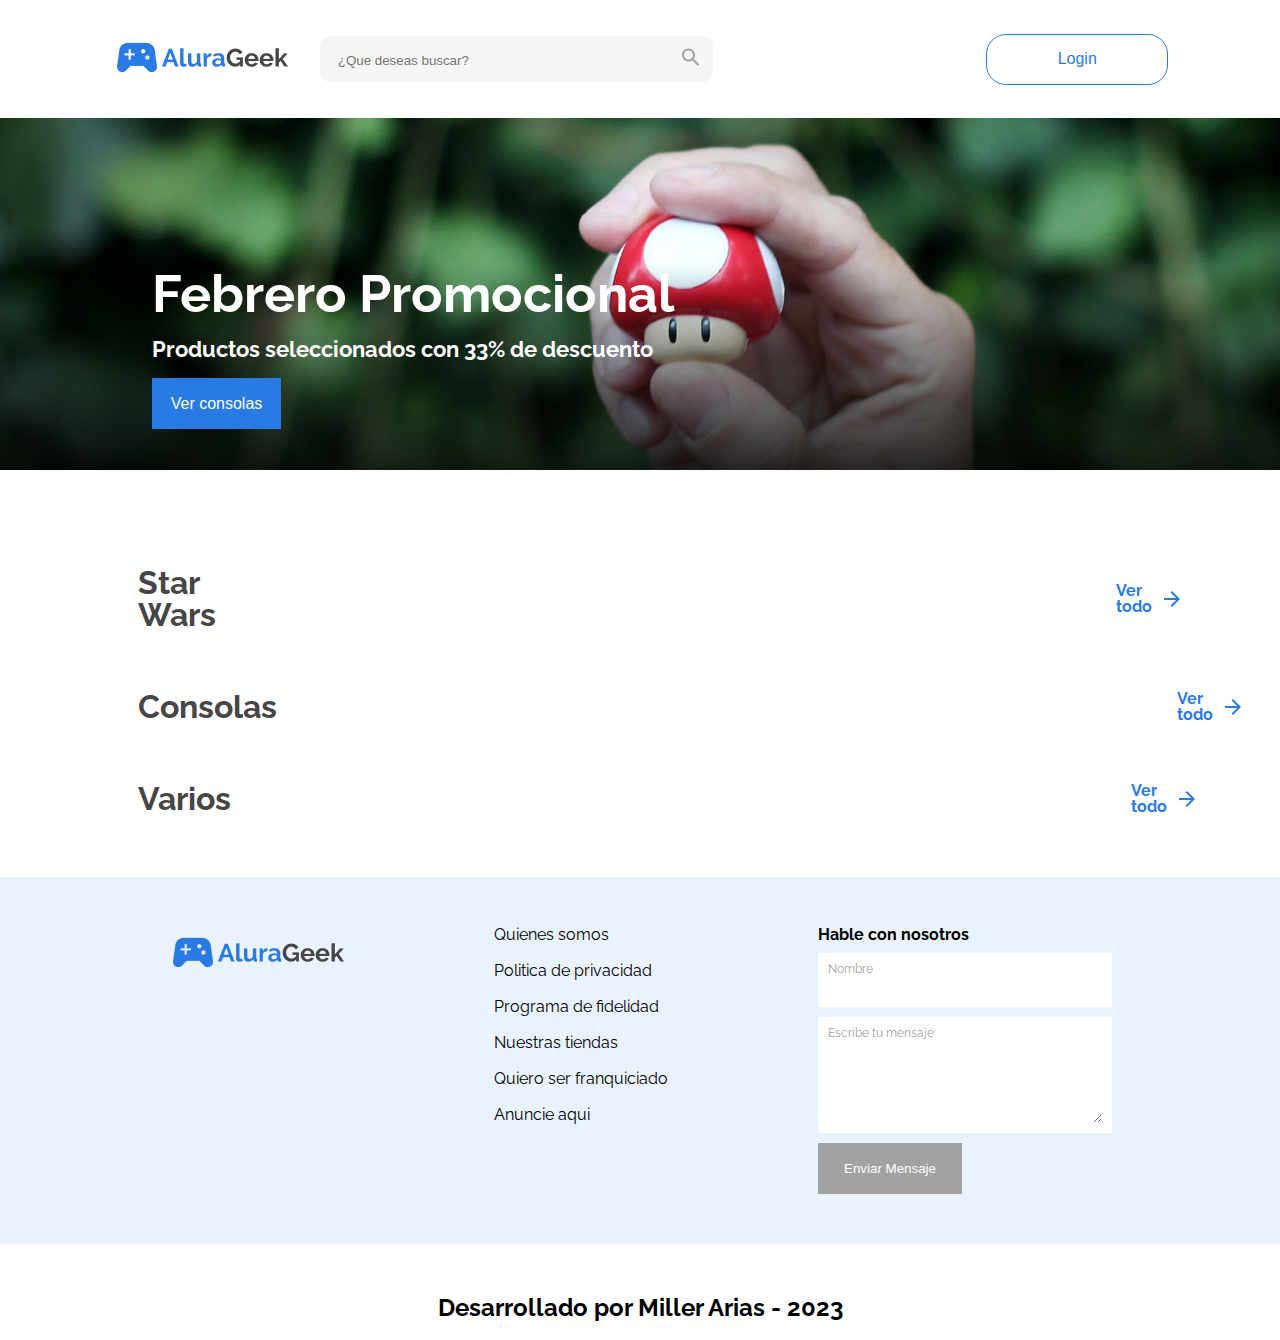
<file: index.html>
<!DOCTYPE html>
<html lang="es">
<head>
    <meta charset="UTF-8">
    <meta http-equiv="X-UA-Compatible" content="IE=edge">
    <meta name="viewport" content="width=device-width, initial-scale=1.0">
    <title>AluraGeek</title>
    <link rel="stylesheet" href="./css/reset.css">
    <link rel="stylesheet" href="./css/style.css">
    <link rel="preconnect" href="https://fonts.googleapis.com">
    <link rel="preconnect" href="https://fonts.gstatic.com" crossorigin>
    <link href="https://fonts.googleapis.com/css2?family=Raleway&display=swap" rel="stylesheet">
    <link rel="shortcut icon" href="assets/Header/loguito.ico">
</head>
<body>
    <header class="contenedorHeader">
        <div class="logoBusqueda">
            <div class="contenedorLogo">
                <a href="index.html"><img src="assets/Header/Logo.png" alt="Logo"></a>
            </div>
            <div class="busqueda">
                <form action="" id="formulario-busqueda">
                    <input placeholder="¿Que deseas buscar?" type="text">
                    <button type="submit"><img src="assets/Busqueda/lupa.svg" alt=""></button>
                </form>
            </div>
        </div>
        <div class="login">
            <a href="login.html"><button>Login</button></a>
        </div>
    </header>
    <section class="contenedorBanner">
        <img src="assets/banner/banner.png" alt="">
        <div class="bannerTexto">
            <h1>Febrero Promocional</h1>
            <p>Productos seleccionados con 33% de descuento</p>
            <div>
                <a href="#contenedorConsolas"><button> Ver consolas </button></a>
            </div>
        </div>
    </section>
    <section class="contenedorGalerias">
        <div class="encabezado">
            <h3>Star Wars</h3>
            <div class="verTodo">
                <a href="productos.html">Ver todo</a>
                <img src="assets/Busqueda/flecha.svg" alt="">
            </div>
        </div>
        <div class="contenedor" id="contenedorStarwars">
        </div>
        <div class="encabezado">
            <h3>Consolas</h3>
            <div class="verTodo">
                <a href="productos.html">Ver todo</a>
                <img src="assets/Busqueda/flecha.svg" alt="">
            </div>
        </div>
        <div class="contenedor" id="contenedorConsolas">
        </div>
        <div class="encabezado">
            <h3>Varios</h3>
            <div class="verTodo">
                <a href="productos.html">Ver todo</a>
                <img src="assets/Busqueda/flecha.svg" alt="">
            </div>
        </div>
        <div class="contenedor" id="contenedorVarios">
        </div>
    </section>
    <footer class="contenedorFooter">
        <div class="contenedor1">
            <div>
                <img src="assets/Header/Logo.png" alt="">
            </div>
            <div class="textosF">
                <p>Quienes somos</p>
                <p>Politica de privacidad</p>
                <p>Programa de fidelidad</p>
                <p>Nuestras tiendas</p>
                <p>Quiero ser franquiciado</p>
                <p>Anuncie aqui</p>
            </div>
            <div class="contenedorFormulario">
                <p>Hable con nosotros</p>
                <form action="" class="formulario" id="formularioHableConNosotros">
                    <div class="espacio1" id="formulario-nombre">
                        <label for="nombre">Nombre</label>
                        <input name="nombre" id="nombre" type="text" required pattern="^[A-ZÑa-zñáéíóúÁÉÍÓÚ'° ]+$" title="No puede contener numeros ni simbolos y tampoco puede estar vacio">
                    </div>
                    <div class="espacio2" id="formulario-mensaje">
                        <label for="mensaje">Escribe tu mensaje</label>
                        <textarea name="mensaje" id="mensaje" cols="30" rows="5" required pattern="^[A-ZÑa-zñ0-9áéíóúÁÉÍÓÚ'° ]+$" title="No puede estar vacio"></textarea>
                    </div>
                    <button type="submit" id="enviar">Enviar Mensaje</button>
                </form>
            </div>
        </div>
    </footer>
    <div class="desarrollado">
        <p>Desarrollado por Miller Arias - 2023</p>
    </div>
    <script src="js/formularioHableConNosotros.js"></script>
    <script type="module" src="controllers/vistaIndex.js"></script>
    <script type="module" src="controllers/busqueda.js"></script>
</body>
</html>
</file>
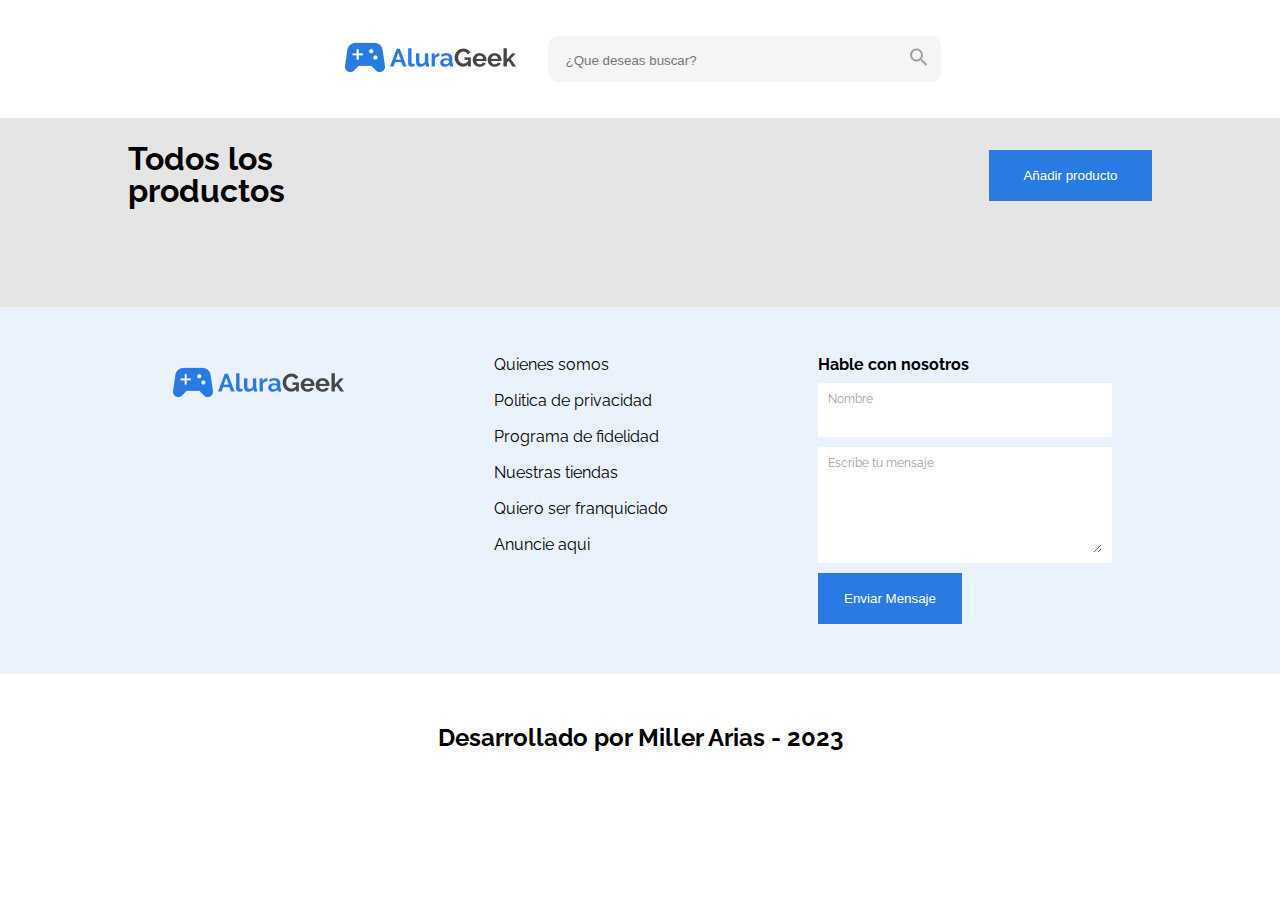
<file: Admin.html>
<!DOCTYPE html>
<html lang="es">
<head>
    <meta charset="UTF-8">
    <meta http-equiv="X-UA-Compatible" content="IE=edge">
    <meta name="viewport" content="width=device-width, initial-scale=1.0">
    <title>Administrador</title>
    <link rel="stylesheet" href="./css/reset.css">
    <link rel="stylesheet" href="./css/style.css">
    <link rel="preconnect" href="https://fonts.googleapis.com">
    <link rel="preconnect" href="https://fonts.gstatic.com" crossorigin>
    <link href="https://fonts.googleapis.com/css2?family=Raleway&display=swap" rel="stylesheet">
    <link rel="shortcut icon" href="assets/Header/loguito.ico">
</head>
<body>
    <header class="contenedorHeader">
        <div class="logoBusqueda">
            <div class="contenedorLogo">
                <a href="index.html"><img src="assets/Header/Logo.png" alt="Logo"></a>
            </div>
            <div class="busqueda">
                <form action="" id="formulario-busqueda">
                    <input placeholder="¿Que deseas buscar?" type="text">
                    <button type="submit"><img src="assets/Busqueda/lupa.svg" alt=""></button>
                </form>
            </div>
        </div>
    </header>
    <section>
        <div class="contenedorProGrande">
            <div class="encabezadoTP">
                <h1>Todos los productos</h1>
                <a href="nuevoProducto.html"><button>Añadir producto</button></a>
            </div>
            <div class="contenedorProductos" id="contenedorProductosA">
            </div>
        </section>
        </div>
        <footer class="contenedorFooter">
            <div class="contenedor1">
                <div>
                    <img src="assets/Header/Logo.png" alt="">
                </div>
                <div class="textosF">
                    <p>Quienes somos</p>
                    <p>Politica de privacidad</p>
                    <p>Programa de fidelidad</p>
                    <p>Nuestras tiendas</p>
                    <p>Quiero ser franquiciado</p>
                    <p>Anuncie aqui</p>
                </div>
                <div class="contenedorFormulario">
                    <p>Hable con nosotros</p>
                    <form action="" class="formulario" id="formularioHableConNosotros">
                        <div class="espacio1" id="formulario-nombre">
                            <label for="nombre">Nombre</label>
                            <input name="nombre" id="nombre" type="text" required pattern="^[A-ZÑa-zñáéíóúÁÉÍÓÚ'° ]+$" title="No puede contener numeros ni simbolos y tampoco puede estar vacio">
                        </div>
                        <div class="espacio2" id="formulario-mensaje">
                            <label for="mensaje">Escribe tu mensaje</label>
                            <textarea name="mensaje" id="mensaje" cols="30" rows="5" required pattern="^[A-ZÑa-zñ0-9áéíóúÁÉÍÓÚ'° ]+$" title="No puede estar vacio"></textarea>
                        </div>
                        <button type="submit" id="enviar">Enviar Mensaje</button>
                    </form>
                </div>
            </div>
        </footer>
        <div class="desarrollado">
            <p>Desarrollado por Miller Arias - 2023</p>
        </div>
    <script type="module" src="controllers/administrador.js"></script>
    <script type="module" src="controllers/busqueda.js"></script>
</body>
</html>
</file>
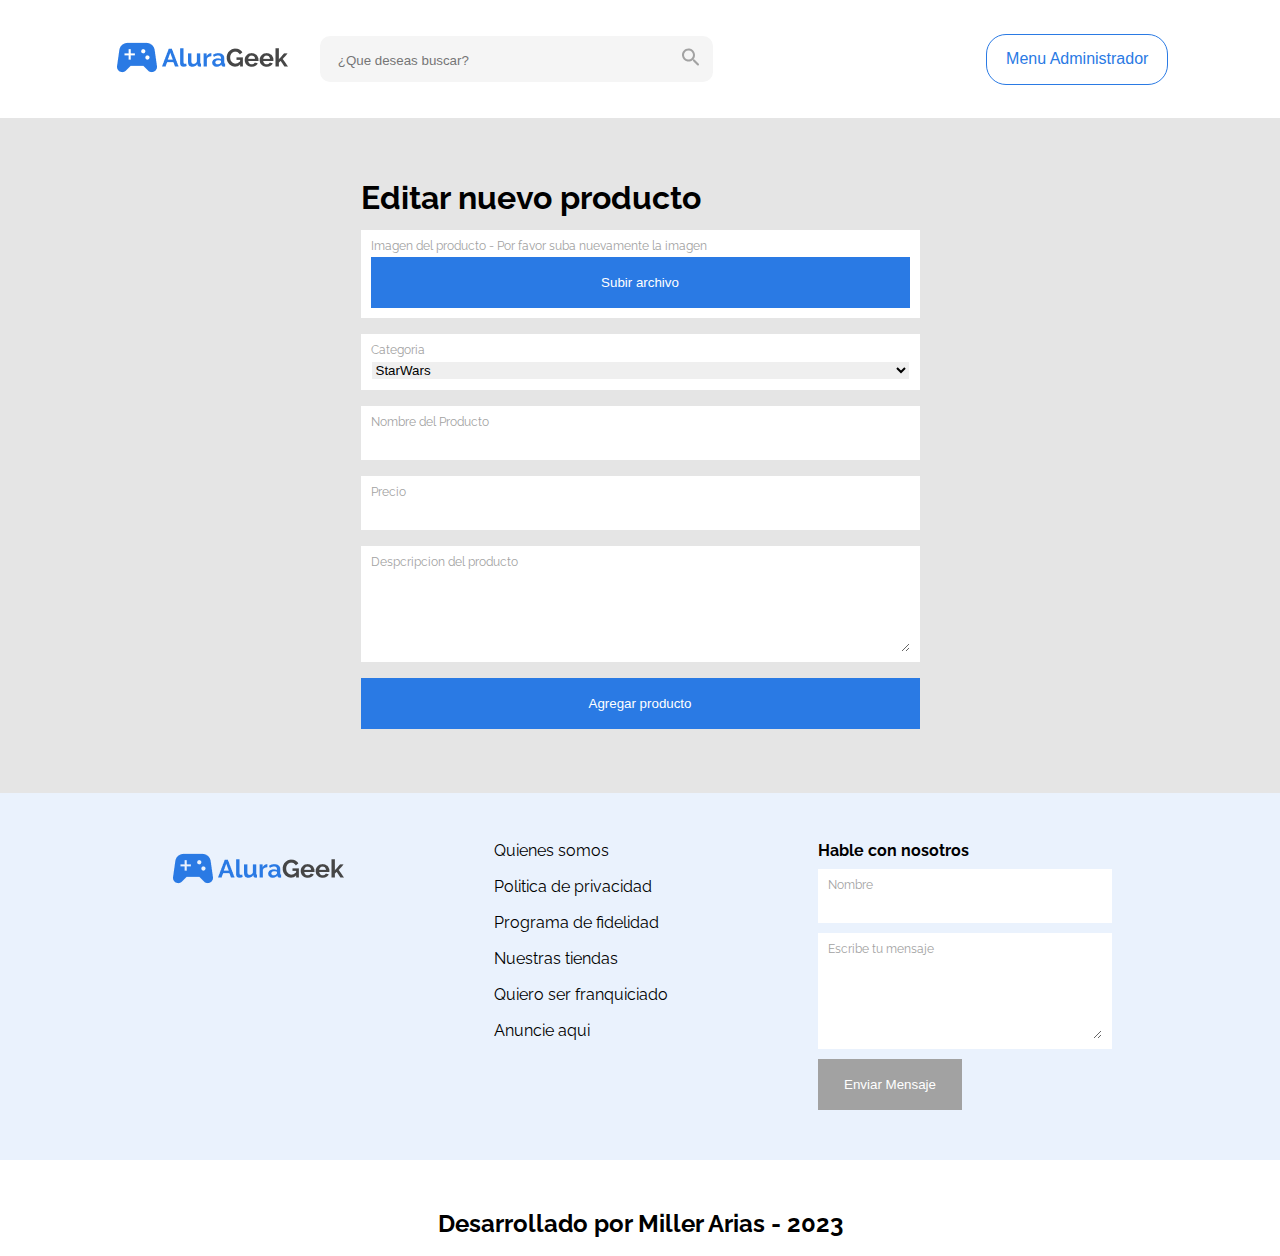
<file: editarProducto.html>
<!DOCTYPE html>
<html lang="es">
<head>
    <meta charset="UTF-8">
    <meta http-equiv="X-UA-Compatible" content="IE=edge">
    <meta name="viewport" content="width=device-width, initial-scale=1.0">
    <title>Editar Producto</title>
    <link rel="stylesheet" href="./css/reset.css">
    <link rel="stylesheet" href="./css/style.css">
    <link rel="preconnect" href="https://fonts.googleapis.com">
    <link rel="preconnect" href="https://fonts.gstatic.com" crossorigin>
    <link href="https://fonts.googleapis.com/css2?family=Raleway&display=swap" rel="stylesheet">
    <link rel="shortcut icon" href="assets/Header/loguito.ico">
</head>
<body>
    <header class="contenedorHeader">
        <div class="logoBusqueda">
            <div class="contenedorLogo">
                <a href="index.html"><img src="assets/Header/Logo.png" alt="Logo"></a>
            </div>
            <div class="busqueda">
                <form action="" id="formulario-busqueda">
                    <input placeholder="¿Que deseas buscar?" type="text">
                    <button type="submit"><img src="assets/Busqueda/lupa.svg" alt=""></button>
                </form>
            </div>
        </div>
        <div class="login">
            <a href="Admin.html"><button>Menu Administrador</button></a>
        </div>
    </header>
    <section class="contenedorNuevoProducto">
        <div class="contenedorFormularioNuevoProducto">
            <form action="" id="formulario-Nuevo-Producto">
                <h1>Editar nuevo producto</h1>
                <div class="contenedorSubirImagenes">
                    <div class="espacio1" id="formulario-urlImagen">
                        <label for="imagen">Imagen del producto - Por favor suba nuevamente la imagen</label> 
                    <div class="contenedorFile" id="formulario-imagen">
                        <button><span>Subir archivo</span><input type="file" accept="image/*" class="subirImagen" id="file" name="imagen"></button>
                    </div>
                </div>
                </div>
                <div class="espacio1" id="formulario-categoria">
                    <label for="categoria">Categoria</label>
                    <select name="categoria" id="categoria">
                        <option value="StarWars">StarWars</option>
                        <option value="Consolas">Consolas</option>
                        <option value="Varios">Varios</option>
                    </select>
                </div>
                <div class="espacio1" id="formulario-nombreProducto">
                    <label for="nombreProducto">Nombre del Producto</label>
                    <input name="nombreProducto" id="nombreProducto" type="text" required maxlength="20">
                </div>
                <div class="espacio1" id="formulario-precio">
                    <label for="precio">Precio</label>
                    <input name="precio" id="precio" type="number" required >
                </div>
                <div class="espacio2" id="formulario-descripcion">
                    <label for="descripcion">Despcripcion del producto</label>
                    <textarea name="descripcion" id="descripcion" cols="30" rows="5" required></textarea>
                </div>
                <button id="nuevoProducto" type="submit">Agregar producto</button>
            </form>
        </div>
    </section>
    <footer class="contenedorFooter">
        <div class="contenedor1">
            <div>
                <img src="assets/Header/Logo.png" alt="">
            </div>
            <div class="textosF">
                <p>Quienes somos</p>
                <p>Politica de privacidad</p>
                <p>Programa de fidelidad</p>
                <p>Nuestras tiendas</p>
                <p>Quiero ser franquiciado</p>
                <p>Anuncie aqui</p>
            </div>
            <div class="contenedorFormulario">
                <p>Hable con nosotros</p>
                <form action="" class="formulario" id="formularioHableConNosotros">
                    <div class="espacio1" id="formulario-nombre">
                        <label for="nombre">Nombre</label>
                        <input name="nombre" id="nombre" type="text" required pattern="^[A-ZÑa-zñáéíóúÁÉÍÓÚ'° ]+$" title="No puede contener numeros ni simbolos y tampoco puede estar vacio">
                    </div>
                    <div class="espacio2" id="formulario-mensaje">
                        <label for="mensaje">Escribe tu mensaje</label>
                        <textarea name="mensaje" id="mensaje" cols="30" rows="5" required pattern="^[A-ZÑa-zñ0-9áéíóúÁÉÍÓÚ'° ]+$" title="No puede estar vacio"></textarea>
                    </div>
                    <button type="submit" id="enviar">Enviar Mensaje</button>
                </form>
            </div>
        </div>
    </footer>
    <div class="desarrollado">
        <p>Desarrollado por Miller Arias - 2023</p>
    </div>
    <script src="js/formularioHableConNosotros.js"></script>
    <script type="module" src="/controllers/actualizar.js"></script>
    <script type="module" src="controllers/busqueda.js"></script>
</body>
</html>
</file>
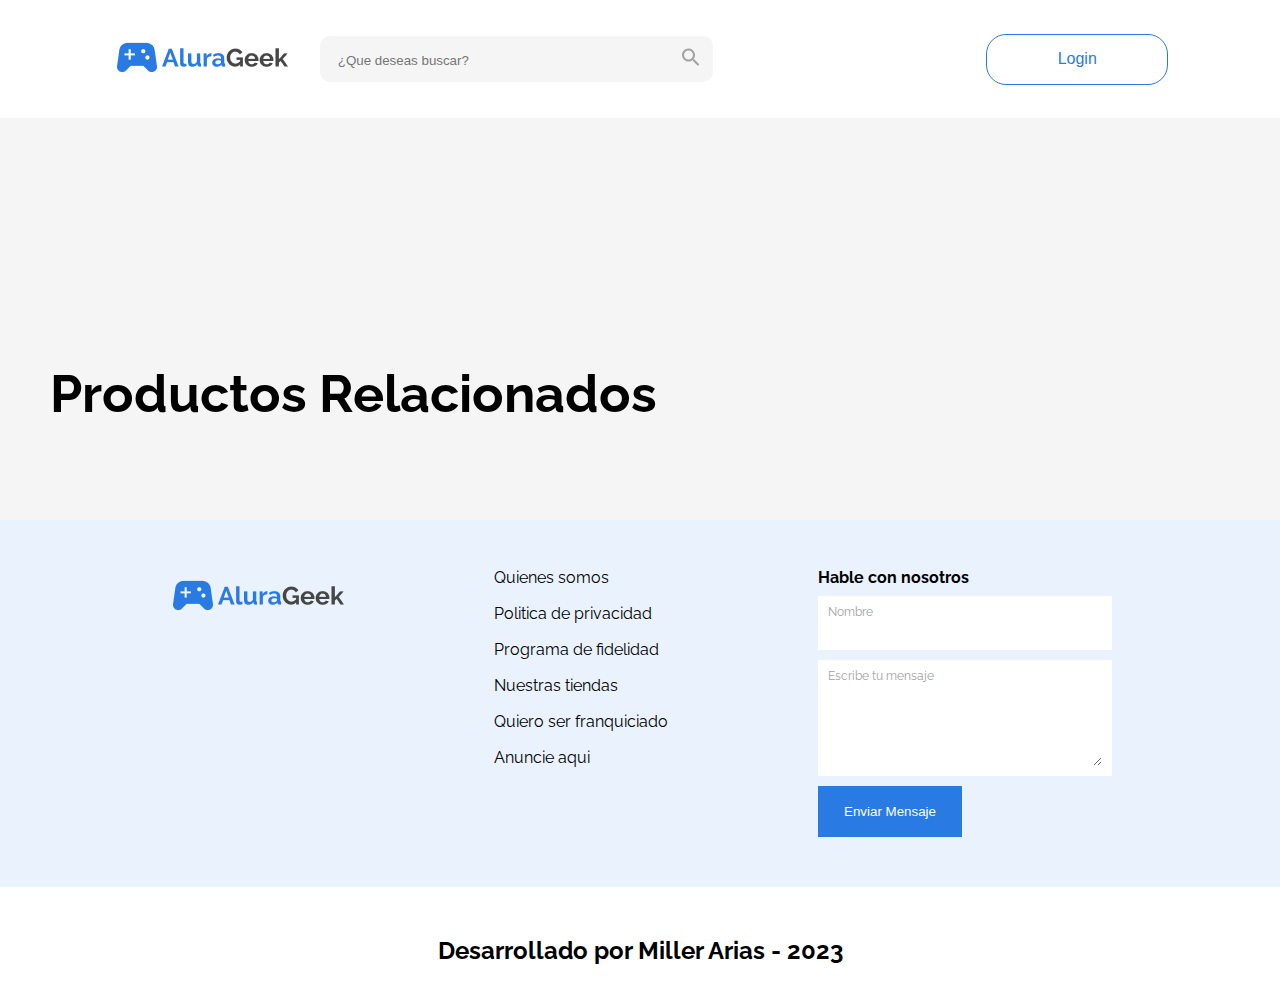
<file: informacionAdicional.html>
<!DOCTYPE html>
<html lang="es">
<head>
    <meta charset="UTF-8">
    <meta http-equiv="X-UA-Compatible" content="IE=edge">
    <meta name="viewport" content="width=device-width, initial-scale=1.0">
    <title>Información adicional</title>
    <link rel="stylesheet" href="./css/reset.css">
    <link rel="stylesheet" href="./css/style.css">
    <link rel="preconnect" href="https://fonts.googleapis.com">
    <link rel="preconnect" href="https://fonts.gstatic.com" crossorigin>
    <link href="https://fonts.googleapis.com/css2?family=Raleway&display=swap" rel="stylesheet">
    <link rel="shortcut icon" href="assets/Header/loguito.ico">
</head>
<body>
    <header class="contenedorHeader">
        <div class="logoBusqueda">
            <div class="contenedorLogo">
                <a href="index.html"><img src="assets/Header/Logo.png" alt="Logo"></a>
            </div>
            <div class="busqueda">
                <form action="" id="formulario-busqueda">
                    <input placeholder="¿Que deseas buscar?" type="text">
                    <button type="submit"><img src="assets/Busqueda/lupa.svg" alt=""></button>
                </form>
            </div>
        </div>
        <div class="login">
            <a href="login.html"><button>Login</button></a>
        </div>
    </header>
    <section class="contenedorGrandeInfo" id="contenedorGrandeInfo">
    </section>
    <section class="contenedorProRelacionadosG">
        <div>
            <h1>Productos Relacionados</h1>
            <div class="itemsProducRelacionados" id="itemsProducRelacionados">
            </div>
        </div>
    </section>
    <footer class="contenedorFooter">
        <div class="contenedor1">
            <div>
                <img src="assets/Header/Logo.png" alt="">
            </div>
            <div class="textosF">
                <p>Quienes somos</p>
                <p>Politica de privacidad</p>
                <p>Programa de fidelidad</p>
                <p>Nuestras tiendas</p>
                <p>Quiero ser franquiciado</p>
                <p>Anuncie aqui</p>
            </div>
            <div class="contenedorFormulario">
                <p>Hable con nosotros</p>
                <form action="" class="formulario" id="formularioHableConNosotros">
                    <div class="espacio1" id="formulario-nombre">
                        <label for="nombre">Nombre</label>
                        <input name="nombre" id="nombre" type="text" required pattern="^[A-ZÑa-zñáéíóúÁÉÍÓÚ'° ]+$" title="No puede contener numeros ni simbolos y tampoco puede estar vacio">
                    </div>
                    <div class="espacio2" id="formulario-mensaje">
                        <label for="mensaje">Escribe tu mensaje</label>
                        <textarea name="mensaje" id="mensaje" cols="30" rows="5" required pattern="^[A-ZÑa-zñ0-9áéíóúÁÉÍÓÚ'° ]+$" title="No puede estar vacio"></textarea>
                    </div>
                    <button type="submit" id="enviar">Enviar Mensaje</button>
                </form>
            </div>
        </div>
    </footer>
    <div class="desarrollado">
        <p>Desarrollado por Miller Arias - 2023</p>
    </div>
    <script type="module" src="controllers/busqueda.js"></script>
    <script type="module" src="controllers/infoAdicional.js"></script>
</body>
</html>
</file>
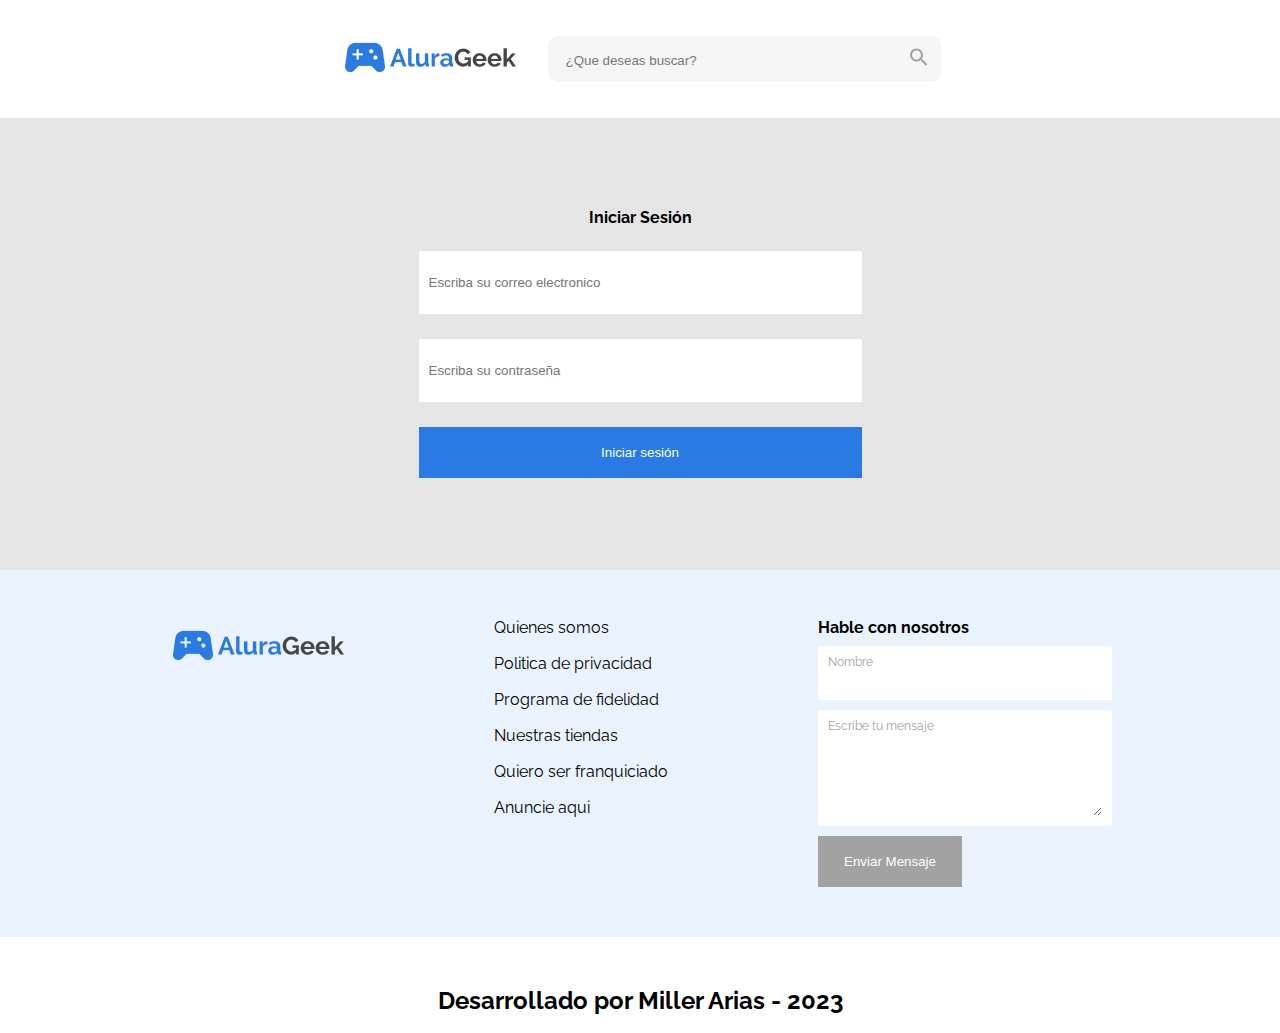
<file: login.html>
<!DOCTYPE html>
<html lang="es">
<head>
    <meta charset="UTF-8">
    <meta http-equiv="X-UA-Compatible" content="IE=edge">
    <meta name="viewport" content="width=device-width, initial-scale=1.0">
    <title>Login</title>
    <link rel="stylesheet" href="./css/reset.css">
    <link rel="stylesheet" href="./css/style.css">
    <link rel="preconnect" href="https://fonts.googleapis.com">
    <link rel="preconnect" href="https://fonts.gstatic.com" crossorigin>
    <link href="https://fonts.googleapis.com/css2?family=Raleway&display=swap" rel="stylesheet">
    <link rel="shortcut icon" href="assets/Header/loguito.ico">
</head>
<body>
    <header class="contenedorHeader">
        <div class="logoBusqueda">
            <div class="contenedorLogo">
                <a href="index.html"><img src="assets/Header/Logo.png" alt="Logo"></a>
            </div>
            <div class="busqueda">
                <form action="" id="formulario-busqueda">
                    <input placeholder="¿Que deseas buscar?" type="text">
                    <button type="submit"><img src="assets/Busqueda/lupa.svg" alt=""></button>
                </form>
            </div>
        </div>
    </header>
    <div class="contenedorLogin">
        <form action="" class="formularioLogin " id="formularioLogin">
            <h1>Iniciar Sesión</h1>
            <div id="formulario-email" >
                <input type="text" placeholder="Escriba su correo electronico" name="email" id="email" pattern="^[a-z0-9!#$%&'*+/=?^_`{|}~-]+(?:\.[a-z0-9!#$%&'*+/=?^_`{|}~-]+)*@(?:[a-z0-9](?:[a-z0-9-]*[a-z0-9])?\.)+[a-z0-9](?:[a-z0-9-]*[a-z0-9])?$" title="Ingrese un correo valido" required>
            </div>
            <div id="formulario-password">
                <input type="password" placeholder="Escriba su contraseña" name="password" id="password" pattern="^(?=.*[a-z])(?=.*[A-Z])(?=.*[0-9])(?!.*[ !@#$%^&*_=+-]).{6,12}$" title="Debe tener al menos 6 caracteres, máximo 12, debe contener una letra minúscula, una letra mayúscula, un número y no puede contener caracteres especiales." required>  
            </div>
            <button id="inSesion" type="submit">Iniciar sesión</button>
            <div class="mensaje-acceso" id="mensaje-acceso">
                <span class="acceso-denegado">No tienes acceso!!</span>
            </div>
        </form>
    </div>
    <footer class="contenedorFooter">
        <div class="contenedor1">
            <div>
                <img src="assets/Header/Logo.png" alt="">
            </div>
            <div class="textosF">
                <p>Quienes somos</p>
                <p>Politica de privacidad</p>
                <p>Programa de fidelidad</p>
                <p>Nuestras tiendas</p>
                <p>Quiero ser franquiciado</p>
                <p>Anuncie aqui</p>
            </div>
            <div class="contenedorFormulario">
                <p>Hable con nosotros</p>
                <form action="" class="formulario" id="formularioHableConNosotros">
                    <div class="espacio1" id="formulario-nombre">
                        <label for="nombre">Nombre</label>
                        <input name="nombre" id="nombre" type="text" required pattern="^[A-ZÑa-zñáéíóúÁÉÍÓÚ'° ]+$" title="No puede contener numeros ni simbolos y tampoco puede estar vacio">
                    </div>
                    <div class="espacio2" id="formulario-mensaje">
                        <label for="mensaje">Escribe tu mensaje</label>
                        <textarea name="mensaje" id="mensaje" cols="30" rows="5" required pattern="^[A-ZÑa-zñ0-9áéíóúÁÉÍÓÚ'° ]+$" title="No puede estar vacio"></textarea>
                    </div>
                    <button type="submit" id="enviar">Enviar Mensaje</button>
                </form>
            </div>
        </div>
    </footer>
    <div class="desarrollado">
        <p>Desarrollado por Miller Arias - 2023</p>
    </div>
    <script src="js/formularioHableConNosotros.js"></script>
    <script src="js/validarLogin.js"></script>
    <script type="module" src="controllers/busqueda.js"></script>
</body>
</html>
</file>
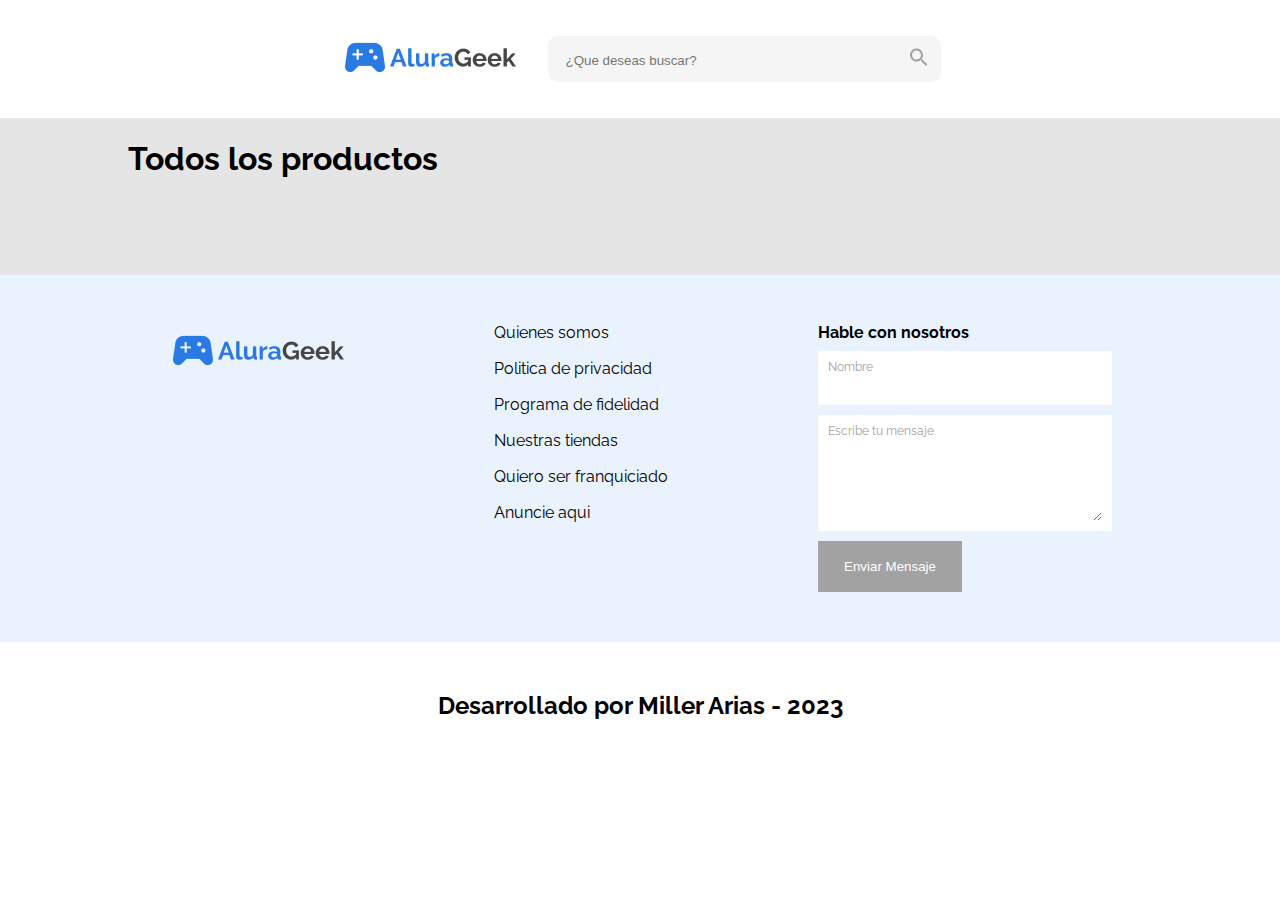
<file: productos.html>
<!DOCTYPE html>
<html lang="es">
<head>
    <meta charset="UTF-8">
    <meta http-equiv="X-UA-Compatible" content="IE=edge">
    <meta name="viewport" content="width=device-width, initial-scale=1.0">
    <title>Productos</title>
    <link rel="stylesheet" href="./css/reset.css">
    <link rel="stylesheet" href="./css/style.css">
    <link rel="preconnect" href="https://fonts.googleapis.com">
    <link rel="preconnect" href="https://fonts.gstatic.com" crossorigin>
    <link href="https://fonts.googleapis.com/css2?family=Raleway&display=swap" rel="stylesheet">
    <link rel="shortcut icon" href="assets/Header/loguito.ico">
</head>
<body>
    <header class="contenedorHeader">
        <div class="logoBusqueda">
            <div class="contenedorLogo">
                <a href="index.html"><img src="assets/Header/Logo.png" alt="Logo"></a>
            </div>
            <div class="busqueda">
                <form action="" id="formulario-busqueda">
                    <input placeholder="¿Que deseas buscar?" type="text">
                    <button type="submit"><img src="assets/Busqueda/lupa.svg" alt=""></button>
                </form>
            </div>
        </div>
    </header>
    <section>
        <div class="contenedorProGrande">
            <div class="encabezadoTP">
                <h1>Todos los productos</h1>
            </div>
            <div class="contenedorProductos" id="contenedorProductos">
            </div>
        </section>
        </div>
        <footer class="contenedorFooter">
            <div class="contenedor1">
                <div>
                    <img src="assets/Header/Logo.png" alt="">
                </div>
                <div class="textosF">
                    <p>Quienes somos</p>
                    <p>Politica de privacidad</p>
                    <p>Programa de fidelidad</p>
                    <p>Nuestras tiendas</p>
                    <p>Quiero ser franquiciado</p>
                    <p>Anuncie aqui</p>
                </div>
                <div class="contenedorFormulario">
                    <p>Hable con nosotros</p>
                    <form action="" class="formulario" id="formularioHableConNosotros">
                        <div class="espacio1" id="formulario-nombre">
                            <label for="nombre">Nombre</label>
                            <input name="nombre" id="nombre" type="text" required pattern="^[A-ZÑa-zñáéíóúÁÉÍÓÚ'° ]+$" title="No puede contener numeros ni simbolos y tampoco puede estar vacio">
                        </div>
                        <div class="espacio2" id="formulario-mensaje">
                            <label for="mensaje">Escribe tu mensaje</label>
                            <textarea name="mensaje" id="mensaje" cols="30" rows="5" required pattern="^[A-ZÑa-zñ0-9áéíóúÁÉÍÓÚ'° ]+$" title="No puede estar vacio"></textarea>
                        </div>
                        <button type="submit" id="enviar">Enviar Mensaje</button>
                    </form>
                </div>
            </div>
        </footer>
        <div class="desarrollado">
            <p>Desarrollado por Miller Arias - 2023</p>
        </div>
        <script src="js/formularioHableConNosotros.js"></script>
        <script type="module" src="controllers/clientes.js"></script>
        <script type="module" src="controllers/busqueda.js"></script>
</body>
</html>
</file>
<file: css/style.css>
/*Principal*/
:root{
    --lgray: #A2A2A2;
    --dwhite: #f5f5f5;
    --blue: #2A7AE4;
    --bluec: #498EE9;
}

body{
    font-family: 'Raleway', sans-serif;
    background-color: white;
    overflow-x: hidden;
}
.contenedorHeader{
    display: flex;
    flex-direction: row;
    align-items: center;
    justify-content: space-around;
    margin: 32px 0px;
}
.logoBusqueda{
    display: flex;
    align-items: center;
    gap: 32px;
}
.busqueda{
    display: flex;
    align-items: center;
    justify-content: space-between;
    border-radius: 10px;
    background-color: var(--dwhite);
    padding: 8px 16px;
}
.busqueda input{
    width: 329px;
    background-color: var(--dwhite);
    color: var(--lgray);
    border: none;
    height: 16px;
    position: relative;
    top: -5px;
}
.busqueda input:focus{
    outline: none;
}
.busqueda button{
    border: none;
    background-color: transparent;
    width: 24px;
    height: 24px;
}
.busqueda button:hover{
    cursor: pointer;
}
.login{
    margin-left: 50px;
}
.login button{
    width: 182px;
    height: 51px;
    background-color: white;
    border: var(--blue) 1px solid;
    font-weight: 400;
    font-size: 16px;
    color: var(--blue);
    border-radius: 20px;
    transition: all .5s ;
}
.login button:hover{
    cursor: pointer;
    background-color: var(--blue);
    color: white;
    
}
.contenedorBanner{
    position: relative;
    width: 80%;
}
.bannerTexto{
    position: absolute;
    display: flex;
    flex-direction: column;
    gap: 16px;
    top: 150px;
    left: 152px;
    color: white;
    font-weight: 700;
}
.bannerTexto h1{
    font-size: 52px;
}
.bannerTexto p{
    font-size: 22px;
    line-height: 26px;
}
.bannerTexto button{
    width: 129px;
    height: 51px;
    font-size: 16px;
    font-weight: 200;
    background-color: var(--blue);
    border: none;
    color: white;
    transition: all 0.5s;
}
.bannerTexto button:hover{
    cursor: pointer;
    background-color: var(--bluec);
    transform: scale(1.05);
}
.contenedorGalerias{
    display: flex;
    flex-direction: column;
    align-items: center;
    margin-top: 64px;
    margin-bottom: 32px;
}
.encabezado{
    display: flex;
    width: 80%;
    gap: 900px;
    font-weight: 700;
    margin: 30px 0px;
    padding-left: 20px;
}
.encabezado h3{
    font-size: 32px;
    color: #464646;
    width: 150px;
}
.verTodo{
    display: flex;
    align-items: center;
    justify-content: center;
    gap: 8px;
}
.verTodo a{
    text-decoration: none;
    color: var(--blue);
    font-size: 16px;
}
.contenedor{
    display: flex;
    width: 80%;
    gap: 16px;
    flex-wrap: wrap;
}
.tarjeta{
    width: 176px;
    height: 252px;
    display: flex;
    flex-direction: column;
    gap: 8px;
    position: relative;
    margin-bottom: 30px;
}
.tarjeta p{
    color: #464646;
}
.tarjeta p:last-of-type{
    font-weight: 700;
}
.tarjeta a{
    text-decoration: none;
    color: var(--blue);
    font-weight: 700;
}
.contenedorFooter{
    display:flex;
    justify-content: center;
    background-color: #EAF2FD;
    margin-bottom: 32px;
    padding: 50px;
}
.contenedor1{
    display: flex;
    width: 80%;
    gap: 150px;
}
.textosF{
    display: flex;
    flex-direction: column;
    gap: 20px;
    font-size: 16px;
}
.contenedorFormulario{
    display: flex;
    flex-direction: column; 
    flex-grow: 1.2;
    gap: 10px;
}
.contenedorFormulario p{
    font-weight: 700;
}
.formulario{
    display: flex;
    flex-direction: column;
    justify-content: left;
    gap: 10px;
}
.espacio1, .espacio2{
    display: flex;
    flex-direction: column;
    background-color: white;
    padding: 10px;
    gap: 5px;
}
.espacio1 label, .espacio2 label{
    color: #A2A2A2;
    font-size: 12px;
}
.espacio1 input{
    border: none;
}
.espacio1 input:focus{
    outline: none;
}
.espacio2 textarea{
    border: none;
}
.espacio2 textarea:focus{
    outline: none;
}
.formulario button{
    width: 144px;
    height: 51px;
    border: none;
    color: white;
    background-color: #2A7AE4;
    transition: all 0.5s;
}
.espacio-incorrecto{
    border: 1px red solid;
}
.espacio-incorrecto label{
    color: red;
}
.formulario button:hover{
    cursor: pointer;
    background-color: #498EE9;
}
.formulario button:disabled{
    background-color: #A2A2A2;
}
.desarrollado{
    display: flex;
    justify-content: center;
    font-size: 24px;
    font-weight: 700;
    padding: 20px;
}
/*Principal*/
/*Login*/
.contenedorLogin{
    background-color: #E5E5E5;
    display: flex;
    flex-direction: column;
    align-items: center;
    justify-content: center;
}
.formularioLogin{
    display: flex;
    flex-direction: column;
    padding: 92px 0px;
    gap: 25px;
    text-align: center;
}
.formularioLogin h1{
    font-weight: 700;
}
.formularioLogin input{
    width: 423px;
    height: 43px;
    padding: 10px;
    border: none;
}
.formularioLogin-incorrecto input{
    border: 1px solid red;
}
.formularioLogin input:focus{
    outline: none;
}
.formularioLogin button{
    background-color: #2A7AE4;
    height: 51px;
    border: none;
    color: white;
    transition: all 0.5s;
}
.formularioLogin button:hover{
    background-color: #498EE9;
    transform: scale(1.03);
    cursor: pointer;
}
.mensaje-acceso{
    display: none;
}
.acceso-denegado{
    color: red;
}
/*Login*/
/*Productos*/
.contenedorProGrande{
    background-color: #E5E5E5; 
    display: flex;
    flex-direction: column;
    align-items: center;
}
.contenedorProductos{
    display: flex;
    width: 80%;
    flex-wrap: wrap;
    gap: 16px;
    padding: 50px 50px;
}

.contenedorIconos{
    display: flex;
    position: absolute;
    right: 0px;
}
.iconos, .iconos1{
    width: 24px;
}
.contenedorIconos button{
    background-color: transparent;
    border: none;
}
.contenedorIconos button:hover{
    cursor: pointer;
}
.encabezadoTP{
    display: flex;
    width: 80%;
    gap: 675px;
    padding-top: 25px;
    align-items: center;
}
.encabezadoTP h1{
    font-weight: 700;
    font-size: 32px;
}
.encabezadoTP button{
    height: 51px;
    width: 163px;
    color: white;
    background-color: #2A7AE4;
    border: none;
    transition: all 0.5s;
}
.encabezadoTP button:hover{
    background-color: #498EE9;
    cursor: pointer;
    transform: scale(1.05);
}
/*Producots*/
/*NuevoProducto*/
.contenedorNuevoProducto{
    background-color: #E5E5E5;
    display: flex;
    flex-direction: column;
    align-items: center;
    justify-content: center;
}
.contenedorFormularioNuevoProducto{
    padding: 64px;
}
.contenedorFormularioNuevoProducto h1{
    font-size: 32px;
    font-weight: 700;
}
.contenedorFormularioNuevoProducto form{
    display: flex;
    flex-direction: column;
    width: 559px;
    gap: 16px;
}
.contenedorFormularioNuevoProducto button{
    height: 51px;
    background-color: #2A7AE4;
    color: white;
    border: none;
    transition: all 0.5s;
}
.contenedorFormularioNuevoProducto button:hover{
    background-color: #498EE9;
}
.contenedorSubirImagenes{
    display: flex;
    align-items: center;
}
#file{
    width: 500px;
    opacity: 0;
}
#file input{
    position: relative;
}
#formulario-urlImagen{
    width: 550px;
}
.espacio1 select{
    outline: none;
    border: 1px white solid;
}
.contenedorFile span{
    position: relative;
    right: 0px;
    top: 10px;
}
.contenedorFormularioNuevoProducto button:disabled{
    background-color: #A2A2A2;
}
/*Info adicional*/
.contenedorGrandeInfo{
    display: flex;
    align-items: center;
    justify-content: space-around;
    padding: 100px;
    background-color: #f5f5f5;
}
.imagenInfo{
    width: 700px;
    display: flex;
    justify-content: center;
}
.imagenInfo img{
    width: 500px;
}
.textoInfo{
    width: 700px;
    display: flex;
    flex-direction: column;
    gap: 20px;
    text-align: justify;
}
.textoInfo h1{
    text-align: center;
    font-size: 52px;
    font-weight: 700;
}
.textoInfo p:first-of-type{
    font-size: 32px;
    font-weight: 700;
}
.textoInfo p{
    font-size: 20px;
    line-height: 40px;
}
.contenedorProRelacionadosG{
    padding: 50px;
    display: flex;
    flex-direction: column;
    background-color: #f5f5f5;
}
.contenedorProRelacionadosG h1{
    margin-bottom: 50px;
    font-size: 52px;
    font-weight: 700;
}
.itemsProducRelacionados{
    display: flex;
    flex-wrap: wrap;
    gap: 20px;
}
/*Responsividad*/
@media only screen and (max-width: 425px){
    /*Principal*/
    .contenedorHeader{
        flex-wrap: wrap;
    }
    .logoBusqueda{
        flex-wrap: wrap;
        gap: 10px;
    }
    .busqueda input{
        width: 100px;
    }
    .login{
        margin-left: 10px;
    }
    .contenedorBanner img{
        max-width: 425px;
        height: 200px;
    }
    .bannerTexto{
        top: 60px;
        left: 12px;
    }
    .bannerTexto h1{
        font-size: 22px;
    }
    .bannerTexto p{
        font-size: 14px;
    }
    .bannerTexto button{
        width: 80px;
        height: 25px;
        font-size: 10px;
    }
    .contenedorGalerias{
        margin-top: 10px;
    }
    .encabezado{
        gap: 90px;
    }
    .encabezado h3{
        font-size: 24px;
    }
    .contenedor{
        width: 90%;
    }
    .contenedorFooter{
        display:flex;
        justify-content: center;
        background-color: #EAF2FD;
        margin-bottom: 32px;
        padding: 50px;
    }
    .contenedor1{
        display: block;
    }
    .textosF{
        margin: 30px 0px;
    }
    .desarrollado{
        font-size: 18px;
    }
    /*Login*/

    .formularioLogin input{
        width: 260px;
    }
    /*Login*/
    /*Productos*/
    .contenedorProductos{
        width: 90%;
    }
    .encabezadoTP{
        gap: 0px;
    }
    .encabezadoTP h1{
        font-size: 28px;
    }
    /*Producots*/
    /*NuevoProducto*/
    .contenedorNuevoProducto{
        background-color: #E5E5E5;
        display: flex;
        flex-direction: column;
        align-items: center;
        justify-content: center;
    }
    .contenedorFormularioNuevoProducto{
        padding: 64px;
    }
    .contenedorFormularioNuevoProducto h1{
        font-size: 28px;
        font-weight: 700;
    }
    .contenedorFormularioNuevoProducto form{
        width: 300px;
    }
    #file{
        width: 200px;
    }
    .contenedorFile span{
        right: 0px;
        top: 10px;
    }
    /*Info adicional*/
    .contenedorGrandeInfo{
        flex-direction: column;
        gap: 30px;
    }
    .imagenInfo{
        width: 90vw;
    }
    .imagenInfo img{
        width: 100%;
    }
    .textoInfo{
        width: 85vw;
    }
    .contenedorProRelacionadosG{
        padding: 25px;
    }
}
@media only screen and (max-width: 768px) and (min-width: 426px){
    .logoBusqueda{
        gap: 20px;
    }
    .busqueda input{
        width: 200px;
    }
    .login{
        margin-left: 0px;
    }
    .contenedorBanner img{
        max-width: 768px;
        height: 300px;
    }
    .bannerTexto{
        top: 100px;
        left: 30px;
    }
    .encabezado{
        width: 90%;
        gap: 400px;
    }
    .contenedor{
        width: 90%;
        gap: 20px;
    }
    .tarjeta{
        width: 150px;
    }
    .contenedorFooter{
        padding: 50px 0px;
    }
    .contenedor1{
        width: 90%;
        gap: 30px;
    }
    .textosF{
        gap: 30px;
    }
    .desarrollado{
        padding: 10px;
    }
    /*Principal*/
        /*Productos*/
        .contenedorProductos{
            width: 90%;
        }
        .encabezadoTP{
            gap: 150px;
        }
        .encabezadoTP h1{
            font-size: 28px;
        }
    /*Info adicional*/
    .contenedorGrandeInfo{
        flex-direction: column;
        gap: 20px;
    }
    .imagenInfo{
        width: 90vw;
    }
    .imagenInfo img{
        width: 100%;
    }
    .textoInfo{
        width: 90vw;
    }
    .contenedorProRelacionadosG{
        padding: 25px;
    }
    .contenedorProRelacionadosG h1{
        margin-bottom: 50px;
        font-size: 52px;
        font-weight: 700;
    }
    .itemsProducRelacionados{
        display: flex;
        flex-wrap: wrap;
        gap: 20px;
    }
}
</file>
